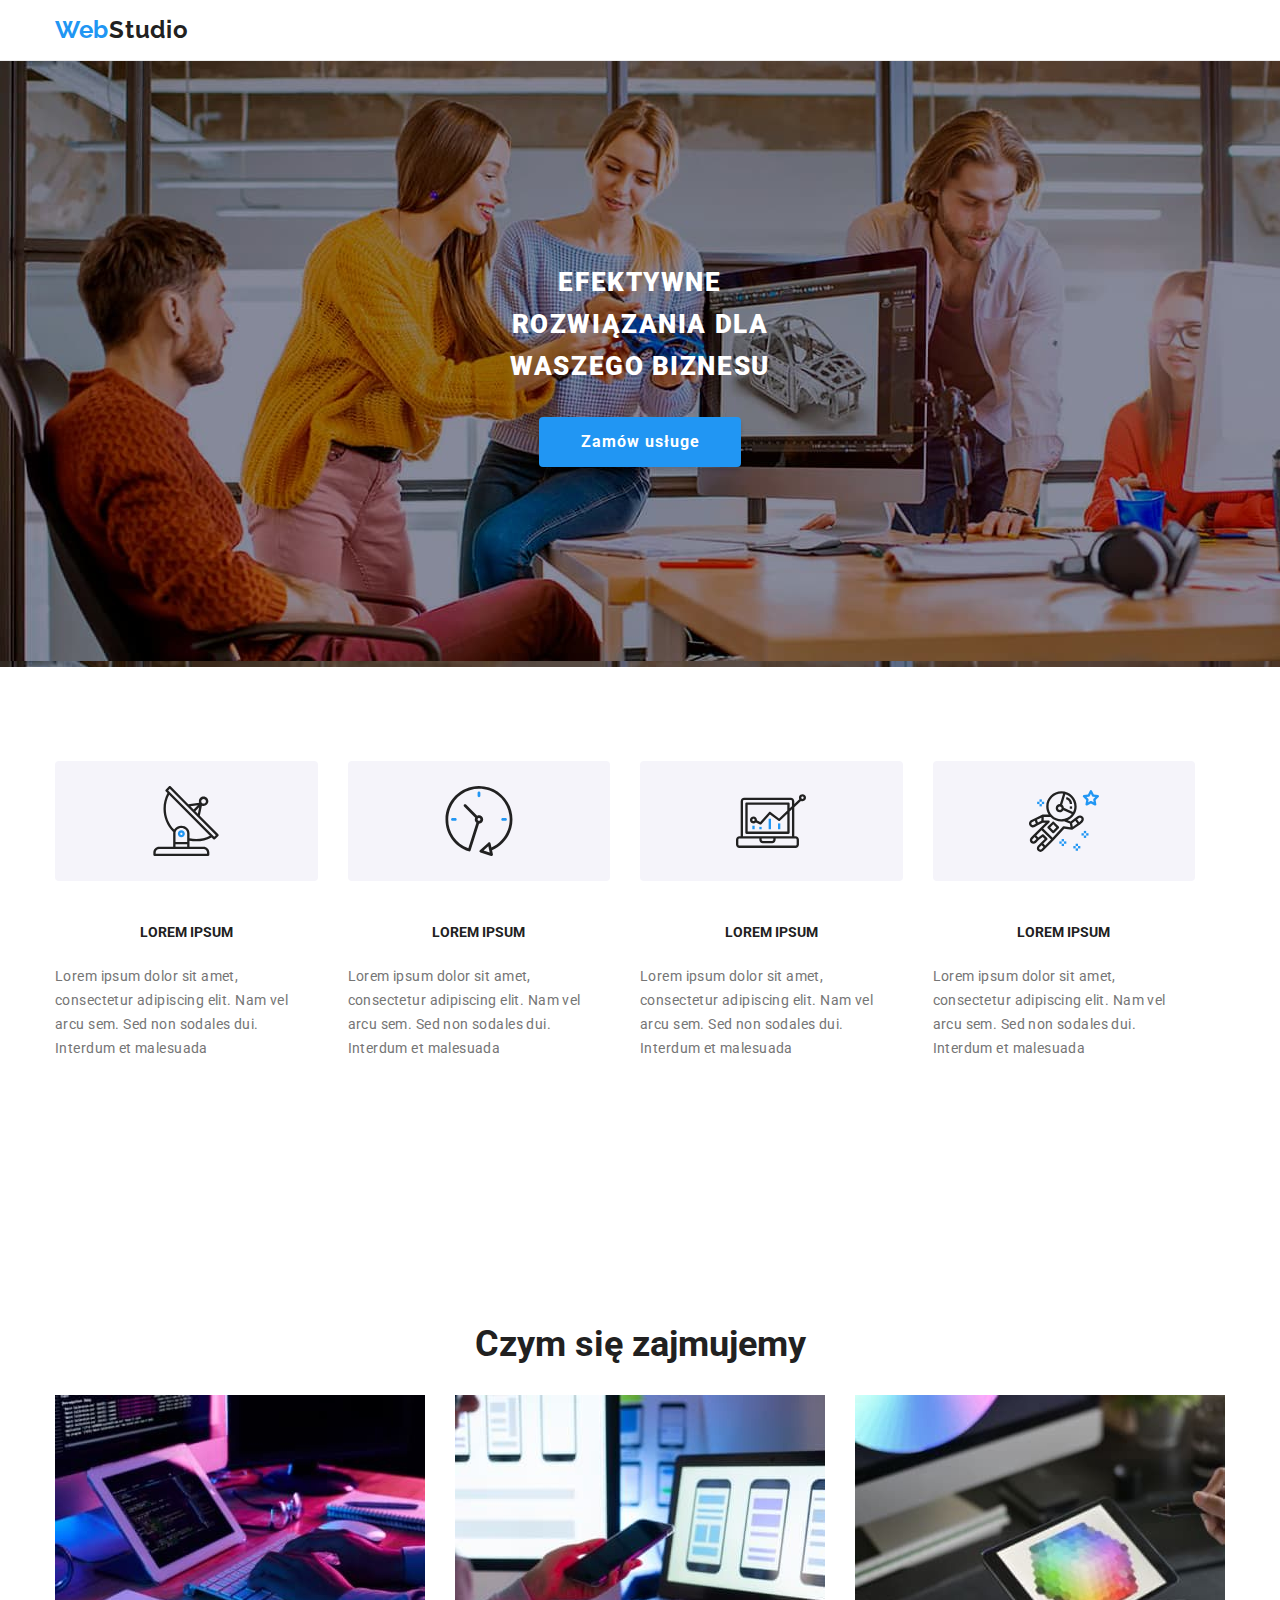
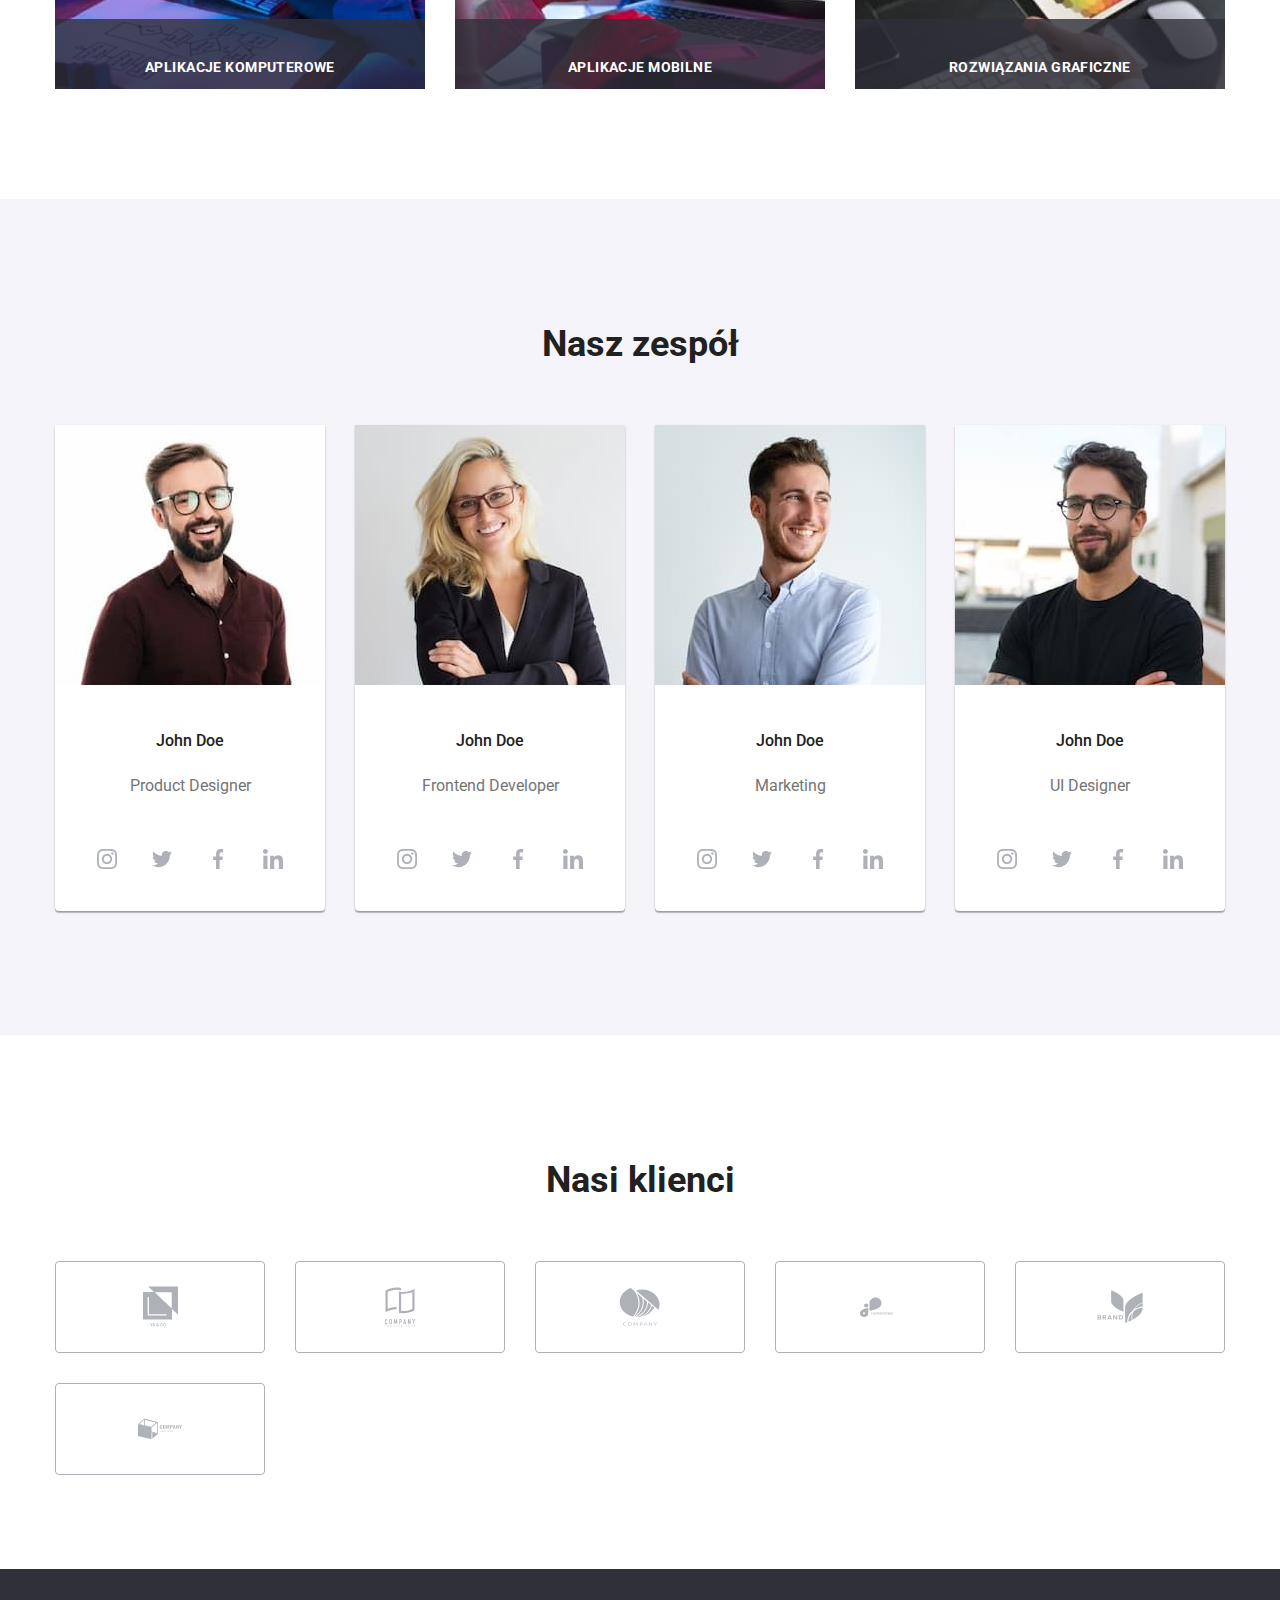
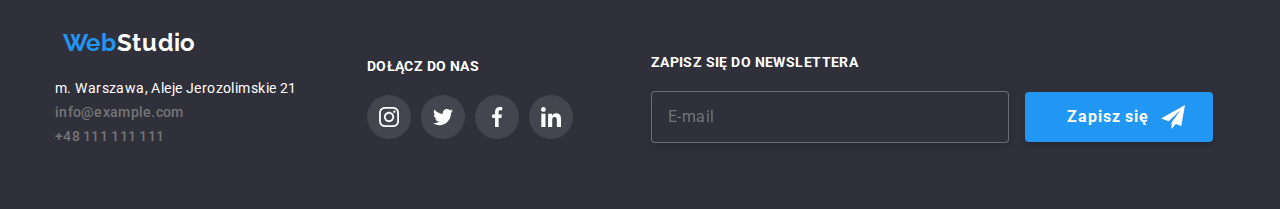
<file: index.html>
<!DOCTYPE html>
<html lang="pl">
  <head>
    <meta charset="UTF-8" />
    <meta http-equiv="X-UA-Compatible" content="IE=edge" />
    <meta name="viewport" content="width=device-width, initial-scale=1.0" />
    <title>Studio</title>
    <link rel="preconnect" href="https://fonts.googleapis.com" />
    <link rel="preconnect" href="https://fonts.gstatic.com" crossorigin />
    <link
      href="https://fonts.googleapis.com/css2?family=Raleway:wght@700&family=Roboto:wght@400;500;700;900&display=swap"
      rel="stylesheet"
    />
    <link
      rel="stylesheet"
      href="https://cdnjs.cloudflare.com/ajax/libs/modern-normalize/1.1.0/modern-normalize.min.css"
    />
    <link rel="stylesheet" href="./css/main.min.css" />
  </head>
  <body>
    <header class="header">
      <div class="container">
        <div class="menu-nav">
          <nav class="menu-nav__wrapper">
            <a href="./index.html" class="logo"
              >Web<span class="menu-nav__logo">Studio</span></a
            >
            <div>
              <ul class="menu-nav__links menu-nav__links--primary">
                <li>
                  <a
                    href="./index.html"
                    class="link menu-nav__link menu-nav--underline"
                    >Agencja</a
                  >
                </li>
                <li>
                  <a href="./portfolio.html" class="link menu-nav__link"
                    >Portfolio</a
                  >
                </li>
                <li><a href="/" class="link menu-nav__link">Kontakt</a></li>
              </ul>
            </div>
          </nav>
          <ul class="menu-nav__links menu-nav__links--secondary">
            <li>
              <a href="info@example.com" class="link menu-nav__link--envelope"
                ><svg class="menu-nav__icon" width="16px" height="12px">
                  <use xlink:href="./images/icons.svg#icon-envelope"></use></svg
                >info@example.com</a
              >
            </li>
            <li>
              <a href="tel:+48111111111" class="link menu-nav__link--smartphone"
                ><svg class="menu-nav__icon" width="10px" height="16px">
                  <use
                    xlink:href="./images/icons.svg#icon-smartphone"
                  ></use></svg
                >+48 111 111 111</a
              >
            </li>
          </ul>
        </div>
      </div>
    </header>
    <section class="order section">
      <div class="container">
        <div class="order__wrapper">
          <h1 class="order__text">EFEKTYWNE ROZWIĄZANIA DLA WASZEGO BIZNESU</h1>
          <button class="order__button" data-modal-open>Zamów usługe</button>
        </div>
      </div>
    </section>
    <main>
      <h2 class="hide">Przyjemnego dnia życzę</h2>
      <section class="features section">
        <div class="container">
          <ul class="features__wrapper">
            <li class="features__display">
              <div class="features__icon">
                <svg width="70px" height="70px">
                  <use xlink:href="./images/icons.svg#icon-antenna-1"></use>
                </svg>
              </div>
              <h3 class="features__title">LOREM IPSUM</h3>
              <p class="features__text">
                Lorem ipsum dolor sit amet, consectetur adipiscing elit. Nam vel
                arcu sem. Sed non sodales dui. Interdum et malesuada
              </p>
            </li>
            <li class="features__display">
              <div class="features__icon">
                <svg width="70px" height="70px">
                  <use xlink:href="./images/icons.svg#icon-clock-1"></use>
                </svg>
              </div>
              <h3 class="features__title">LOREM IPSUM</h3>
              <p class="features__text">
                Lorem ipsum dolor sit amet, consectetur adipiscing elit. Nam vel
                arcu sem. Sed non sodales dui. Interdum et malesuada
              </p>
            </li>
            <li class="features__display">
              <div class="features__icon">
                <svg width="70px" height="70px">
                  <use xlink:href="./images/icons.svg#icon-diagram-1"></use>
                </svg>
              </div>
              <h3 class="features__title">LOREM IPSUM</h3>
              <p class="features__text">
                Lorem ipsum dolor sit amet, consectetur adipiscing elit. Nam vel
                arcu sem. Sed non sodales dui. Interdum et malesuada
              </p>
            </li>
            <li class="features__display">
              <div class="features__icon">
                <svg width="70px" height="70px">
                  <use xlink:href="./images/icons.svg#icon-astronaut-1"></use>
                </svg>
              </div>
              <h3 class="features__title">LOREM IPSUM</h3>
              <p class="features__text">
                Lorem ipsum dolor sit amet, consectetur adipiscing elit. Nam vel
                arcu sem. Sed non sodales dui. Interdum et malesuada
              </p>
            </li>
          </ul>
        </div>
      </section>
      <section class="section">
        <div class="container">
          <div class="hide-mobile">
            <h2 class="h2-heading offer__heading">Czym się zajmujemy</h2>
            <ul class="offer">
              <li class="offer__wrapper">
                <img
                  class="foto"
                  src="./images/box1.jpg"
                  alt="Tworzenie strony internetowej"
                  width="370"
                  height="294"
                />
                <div class="offer__background">
                  <h3 class="h3-title offer__title">Aplikacje komputerowe</h3>
                </div>
              </li>
              <li class="offer__wrapper">
                <img
                  class="foto"
                  src="./images/box2.jpg"
                  alt="Dostosowywanie strony dla użytkowników mobilnych"
                  width="370"
                  height="294"
                />
                <div class="offer__background">
                  <h3 class="h3-title offer__title">Aplikacje mobilne</h3>
                </div>
              </li>
              <li class="offer__wrapper">
                <img
                  class="foto"
                  src="./images/box3.jpg"
                  alt="Tabela kodów kolorów html"
                  width="370"
                  height="294"
                />
                <div class="offer__background">
                  <h3 class="h3-title offer__title">Rozwiązania graficzne</h3>
                </div>
              </li>
            </ul>
          </div>
        </div>
      </section>
      <section class="our-team section">
        <div class="container">
          <div>
            <h2 class="h2-heading our-team__heading">Nasz zespół</h2>
            <div class="our-team__container">
              <ul class="our-team__wrapper">
                <li class="our-team__card">
                  <img
                    class="foto"
                    src="./images/teamcard1.jpg"
                    alt="John Doe Product Designer"
                    width="270"
                    height="260"
                  />
                  <h3 class="our-team__name">John Doe</h3>
                  <p class="our-team__position">Product Designer</p>
                  <div class="our-team__icons-wrapper">
                    <div class="socials-icon our-team__socials-icon">
                      <svg width="20px" height="20px">
                        <use
                          xlink:href="./images/icons.svg#icon-instagram-2"
                        ></use>
                      </svg>
                    </div>
                    <div class="socials-icon our-team__socials-icon">
                      <svg width="20px" height="20px">
                        <use
                          xlink:href="./images/icons.svg#icon-twitter-1"
                        ></use>
                      </svg>
                    </div>
                    <div class="socials-icon our-team__socials-icon">
                      <svg width="20px" height="20px">
                        <use
                          xlink:href="./images/icons.svg#icon-facebook-1"
                        ></use>
                      </svg>
                    </div>
                    <div class="socials-icon our-team__socials-icon">
                      <svg width="20px" height="20px">
                        <use
                          xlink:href="./images/icons.svg#icon-linkedin-1"
                        ></use>
                      </svg>
                    </div>
                  </div>
                </li>
                <li class="our-team__card">
                  <img
                    class="foto"
                    src="./images/teamcard2.jpg"
                    alt="John Doe Frontend Developer"
                    width="270"
                    height="260"
                  />
                  <h3 class="our-team__name">John Doe</h3>
                  <p class="our-team__position">Frontend Developer</p>
                  <div class="our-team__icons-wrapper">
                    <div class="socials-icon our-team__socials-icon">
                      <svg width="20px" height="20px">
                        <use
                          xlink:href="./images/icons.svg#icon-instagram-2"
                        ></use>
                      </svg>
                    </div>
                    <div class="socials-icon our-team__socials-icon">
                      <svg width="20px" height="20px">
                        <use
                          xlink:href="./images/icons.svg#icon-twitter-1"
                        ></use>
                      </svg>
                    </div>
                    <div class="socials-icon our-team__socials-icon">
                      <svg width="20px" height="20px">
                        <use
                          xlink:href="./images/icons.svg#icon-facebook-1"
                        ></use>
                      </svg>
                    </div>
                    <div class="socials-icon our-team__socials-icon">
                      <svg width="20px" height="20px">
                        <use
                          xlink:href="./images/icons.svg#icon-linkedin-1"
                        ></use>
                      </svg>
                    </div>
                  </div>
                </li>
                <li class="our-team__card">
                  <img
                    class="foto"
                    src="./images/teamcard3.jpg"
                    alt="John Doe Marketing"
                    width="270"
                    height="260"
                  />
                  <h3 class="our-team__name">John Doe</h3>
                  <p class="our-team__position">Marketing</p>
                  <div class="our-team__icons-wrapper">
                    <div class="socials-icon our-team__socials-icon">
                      <svg width="20px" height="20px">
                        <use
                          xlink:href="./images/icons.svg#icon-instagram-2"
                        ></use>
                      </svg>
                    </div>
                    <div class="socials-icon our-team__socials-icon">
                      <svg width="20px" height="20px">
                        <use
                          xlink:href="./images/icons.svg#icon-twitter-1"
                        ></use>
                      </svg>
                    </div>
                    <div class="socials-icon our-team__socials-icon">
                      <svg width="20px" height="20px">
                        <use
                          xlink:href="./images/icons.svg#icon-facebook-1"
                        ></use>
                      </svg>
                    </div>
                    <div class="socials-icon our-team__socials-icon">
                      <svg width="20px" height="20px">
                        <use
                          xlink:href="./images/icons.svg#icon-linkedin-1"
                        ></use>
                      </svg>
                    </div>
                  </div>
                </li>
                <li class="our-team__card">
                  <img
                    class="foto"
                    src="./images/teamcard4.jpg"
                    alt="John Doe UI Designer"
                    width="270"
                    height="260"
                  />
                  <h3 class="our-team__name">John Doe</h3>
                  <p class="our-team__position">UI Designer</p>
                  <div class="our-team__icons-wrapper">
                    <div class="socials-icon our-team__socials-icon">
                      <svg width="20px" height="20px">
                        <use
                          xlink:href="./images/icons.svg#icon-instagram-2"
                        ></use>
                      </svg>
                    </div>
                    <div class="socials-icon our-team__socials-icon">
                      <svg width="20px" height="20px">
                        <use
                          xlink:href="./images/icons.svg#icon-twitter-1"
                        ></use>
                      </svg>
                    </div>
                    <div class="socials-icon our-team__socials-icon">
                      <svg width="20px" height="20px">
                        <use
                          xlink:href="./images/icons.svg#icon-facebook-1"
                        ></use>
                      </svg>
                    </div>
                    <div class="socials-icon our-team__socials-icon">
                      <svg width="20px" height="20px">
                        <use
                          xlink:href="./images/icons.svg#icon-linkedin-1"
                        ></use>
                      </svg>
                    </div>
                  </div>
                </li>
              </ul>
            </div>
          </div>
        </div>
      </section>
      <section class="section">
        <div class="container">
          <div class="our-clients">
            <h2 class="h2-heading our-clients__heading">Nasi klienci</h2>
            <div>
              <ul class="our-clients__wrapper">
                <li>
                  <div class="our-clients__icon">
                    <svg width="41px" height="46.7px">
                      <use xlink:href="./images/icons.svg#icon-group-5"></use>
                    </svg>
                  </div>
                </li>
                <li>
                  <div class="our-clients__icon">
                    <svg width="40px" height="52px">
                      <use xlink:href="./images/icons.svg#icon-group-4"></use>
                    </svg>
                  </div>
                </li>
                <li>
                  <div class="our-clients__icon">
                    <svg width="43.46px" height="41.18px">
                      <use xlink:href="./images/icons.svg#icon-group-3"></use>
                    </svg>
                  </div>
                </li>
                <li>
                  <div class="our-clients__icon">
                    <svg width="84.44px" height="40.62px">
                      <use xlink:href="./images/icons.svg#icon-group-2"></use>
                    </svg>
                  </div>
                </li>
                <li>
                  <div class="our-clients__icon">
                    <svg width="62.54px" height="45.43px">
                      <use xlink:href="./images/icons.svg#icon-group-1"></use>
                    </svg>
                  </div>
                </li>
                <li>
                  <div class="our-clients__icon">
                    <svg width="93.79px" height="43.93px">
                      <use xlink:href="./images/icons.svg#icon-group"></use>
                    </svg>
                  </div>
                </li>
              </ul>
            </div>
          </div>
        </div>
      </section>
    </main>
    <footer>
      <div class="footer">
        <div class="container">
          <div class="footer__wrapper">
            <div>
              <div class="footer__logo">
                <a href="./index.html" class="logo footer__logo--margin"
                  >Web<span class="footer__logo">Studio</span></a
                >
              </div>
              <div>
                <address class="footer__address">
                  m. Warszawa, Aleje Jerozolimskie 21<br />
                  <ul>
                    <li>
                      <a href="info@example.com" class="link footer__link"
                        >info@example.com</a
                      >
                    </li>
                    <li>
                      <a href="tel:+48111111111" class="link footer__link"
                        >+48 111 111 111</a
                      >
                    </li>
                  </ul>
                </address>
              </div>
            </div>
            <div class="footer__socials">
              <h3 class="h3-title footer__title">Dołącz do nas</h3>
              <div class="footer__socials--wrapper">
                <div class="socials-icon footer__socials-icon">
                  <svg width="20px" height="20px">
                    <use xlink:href="./images/icons.svg#icon-instagram-2"></use>
                  </svg>
                </div>
                <div class="socials-icon footer__socials-icon">
                  <svg width="20px" height="20px">
                    <use xlink:href="./images/icons.svg#icon-twitter-1"></use>
                  </svg>
                </div>
                <div class="socials-icon footer__socials-icon">
                  <svg width="20px" height="20px">
                    <use xlink:href="./images/icons.svg#icon-facebook-1"></use>
                  </svg>
                </div>
                <div class="socials-icon footer__socials-icon">
                  <svg width="20px" height="20px">
                    <use xlink:href="./images/icons.svg#icon-linkedin-1"></use>
                  </svg>
                </div>
              </div>
            </div>
            <div>
              <div class="newsletter">
                <div>
                  <h3 class="h3-title newsletter__title">
                    Zapisz się do newslettera
                  </h3>
                  <form name="signup_form" autocomplete="on" novalidate>
                    <input
                      class="newsletter__input"
                      type="email"
                      name="email"
                      id="user_email"
                      placeholder="E-mail"
                    />
                    <button class="newsletter__button" type="submit">
                      Zapisz się<svg
                        class="newsletter__icon"
                        width="24px"
                        height="24px"
                      >
                        <use xlink:href="./images/icons.svg#icon-send"></use>
                      </svg>
                    </button>
                  </form>
                </div>
              </div>
            </div>
          </div>
        </div>
      </div>
    </footer>
    <div class="backdrop is-hidden" data-modal>
      <div class="modal">
        <button class="modal__button" data-modal-close>
          <svg width="11px" height="11px">
            <use xlink:href="./images/icons.svg#icon-Vector"></use>
          </svg>
        </button>
        <div class="modal__wrapper">
          <div>
            <p class="modal__heading">Zostaw swoje dane w formularzu poniżej</p>
            <form name="signup_form" autocomplete="on" novalidate>
              <label class="modal__label">
                <span class="modal__title">Imie</span>
                <svg class="modal__icon" width="18px" height="18px">
                  <use
                    xlink:href="./images/icons.svg#icon-person-black-18dp-1"
                  ></use>
                </svg>
                <input class="modal__input" type="text" name="name" />
              </label>
              <label class="modal__label">
                <span class="modal__title">Telefon</span>
                <svg class="modal__icon" width="18px" height="18px">
                  <use
                    xlink:href="./images/icons.svg#icon-phone-black-18dp-1"
                  ></use>
                </svg>
                <input class="modal__input" type="tel" name="phone" />
              </label>
              <label class="modal__label">
                <span class="modal__title">Email</span>
                <input class="modal__input" type="email" name="email" />
                <svg class="modal__icon" width="18px" height="18px">
                  <use
                    xlink:href="./images/icons.svg#icon-email-black-18dp-1"
                  ></use>
                </svg>
              </label>
              <label class="modal__label modal__label--textarea">
                <span class="modal__title modal__span">Komentarz</span>
                <textarea
                  class="modal__textarea"
                  name="feedback"
                  placeholder="Wprowadź tekst"
                ></textarea>
              </label>
              <div class="policy">
                <label class="policy__label">
                  <input
                    class="policy__window"
                    type="checkbox"
                    name="policy-checkbox"
                  />
                  <span>
                    <svg class="policy__icon" width="16px" height="15px">
                      <use xlink:href="./images/icons.svg#icon-checkbox"></use>
                    </svg>
                  </span>
                </label>
                <p class="policy__text">
                  Oświadczam iż akceptuję&nbsp;<a href="/">Regulamin</a
                  >&nbsp;i&nbsp;<a href="/">Politykę Prywatności</a>.
                </p>
              </div>
              <button class="modal__button-send" type="submit">Wyślij</button>
            </form>
          </div>
        </div>
      </div>
    </div>
    <script src="./js/modal.js"></script>
    <script src="./js/mobile-menu.js"></script>
  </body>
</html>
</file>
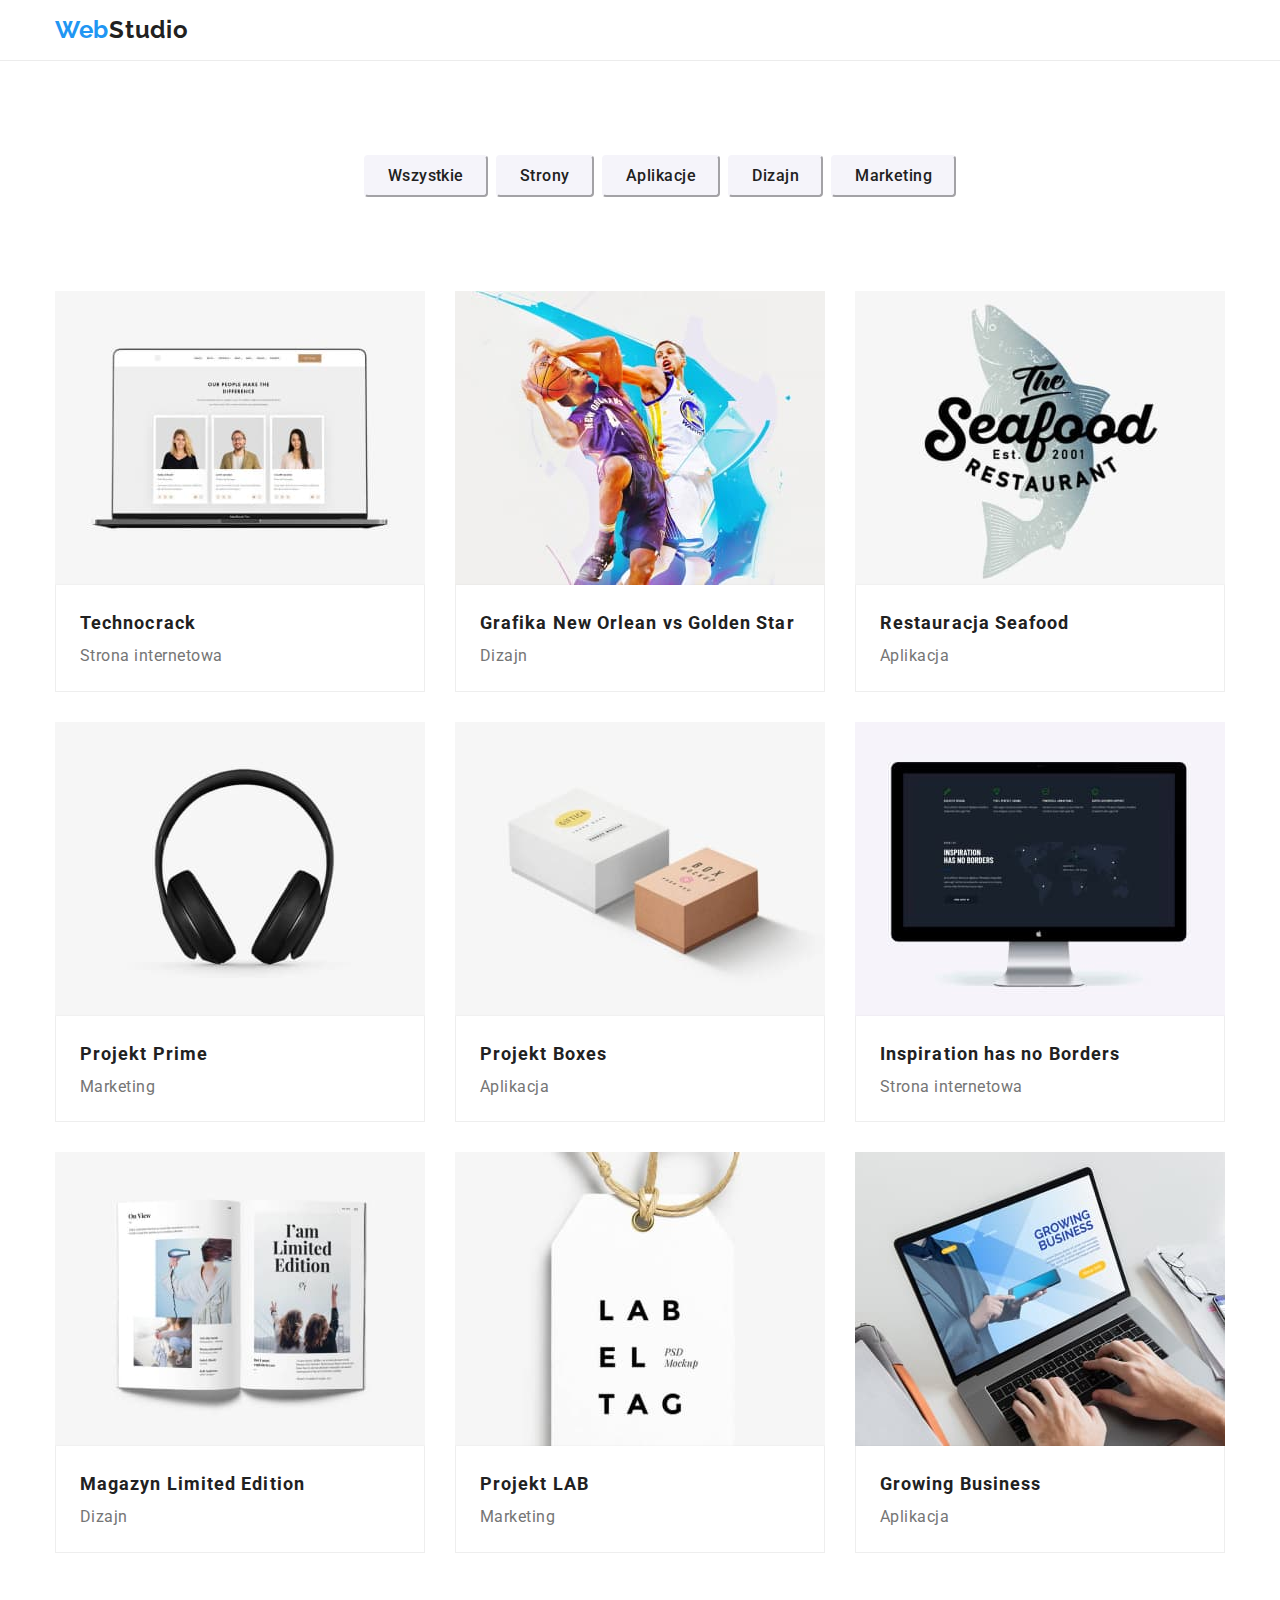
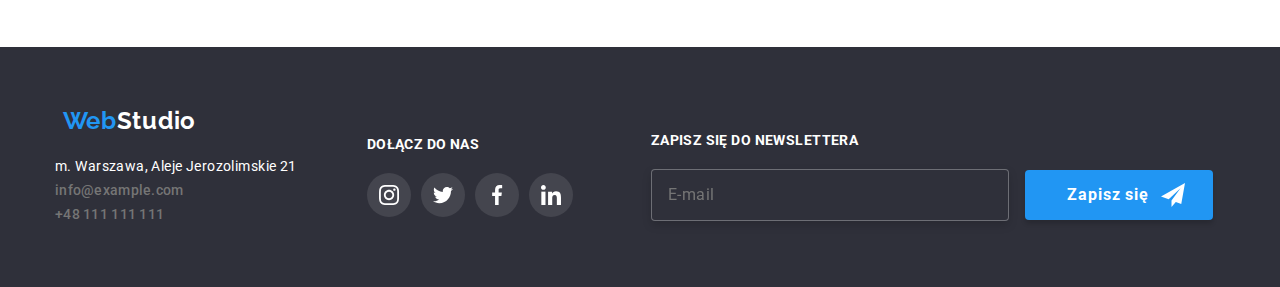
<file: portfolio.html>
<!DOCTYPE html>
<html lang="pl">
  <head>
    <meta charset="UTF-8" />
    <meta http-equiv="X-UA-Compatible" content="IE=edge" />
    <meta name="viewport" content="width=device-width, initial-scale=1.0" />
    <title>Portfolio</title>
    <link rel="preconnect" href="https://fonts.googleapis.com" />
    <link rel="preconnect" href="https://fonts.gstatic.com" crossorigin />
    <link
      href="https://fonts.googleapis.com/css2?family=Raleway:wght@700&family=Roboto:wght@400;500;700;900&display=swap"
      rel="stylesheet"
    />
    <link
      rel="stylesheet"
      href="https://cdnjs.cloudflare.com/ajax/libs/modern-normalize/1.1.0/modern-normalize.min.css"
    />
    <link rel="stylesheet" href="./css/main.min.css" />
  </head>
  <body>
    <header class="header">
      <div class="container">
        <div class="menu-nav">
          <nav class="menu-nav__wrapper">
            <a href="./index.html" class="logo"
              >Web<span class="menu-nav__logo">Studio</span></a
            >
            <div>
              <ul class="menu-nav__links menu-nav__links--primary">
                <li>
                  <a href="./index.html" class="link menu-nav__link">Agencja</a>
                </li>
                <li>
                  <a
                    href="./portfolio.html"
                    class="link menu-nav__link menu-nav--underline"
                    >Portfolio</a
                  >
                </li>
                <li><a href="/" class="link menu-nav__link">Kontakt</a></li>
              </ul>
            </div>
          </nav>
          <ul class="menu-nav__links menu-nav__links--secondary">
            <li>
              <a href="info@example.com" class="link menu-nav__link--envelope"
                ><svg class="menu-nav__icon" width="16px" height="12px">
                  <use xlink:href="./images/icons.svg#icon-envelope"></use></svg
                >info@example.com</a
              >
            </li>
            <li>
              <a href="tel:+48111111111" class="link menu-nav__link--smartphone"
                ><svg class="menu-nav__icon" width="10px" height="16px">
                  <use
                    xlink:href="./images/icons.svg#icon-smartphone"
                  ></use></svg
                >+48 111 111 111</a
              >
            </li>
          </ul>
        </div>
      </div>
    </header>
    <div class="container">
      <ul class="filters">
        <li>
          <button class="filters__button">Wszystkie</button>
        </li>
        <li>
          <button class="filters__button">Strony</button>
        </li>
        <li>
          <button class="filters__button">Aplikacje</button>
        </li>
        <li>
          <button class="filters__button">Dizajn</button>
        </li>
        <li>
          <button class="filters__button">Marketing</button>
        </li>
      </ul>
    </div>
    <section class="section">
      <div class="container">
        <ul class="projects">
          <li class="projects__container">
            <div class="projects__wrapper">
              <img
                class="projects__img"
                src="./images/Technocrack.jpg"
                alt="Strona internetowa Technocrack"
                width="370"
                height="294"
              />
              <div class="projects__overlay">
                <p class="projects__text">
                  Technocrack jest popularną platformą wykorzystywaną do
                  rozpowszechniania koronawirusa. Firmy wykorzystują tę
                  platformę do celów szpiegowskich i ataków na niezabezpieczone
                  serwery konkurencji
                </p>
              </div>
            </div>
            <div class="projects__border">
              <h3 class="projects__title">Technocrack</h3>
              <p class="projects__description">Strona internetowa</p>
            </div>
          </li>
          <li class="projects__container">
            <div class="projects__wrapper">
              <img
                class="projects__img"
                src="./images/GrafikaNewOrleavsGoldenStar.jpg"
                alt="Grafika zespołów New Orlean vs Golden Star"
                width="370"
                height="294"
              />
              <div class="projects__overlay">
                <p class="projects__text">
                  Technocrack jest popularną platformą wykorzystywaną do
                  rozpowszechniania koronawirusa. Firmy wykorzystują tę
                  platformę do celów szpiegowskich i ataków na niezabezpieczone
                  serwery konkurencji
                </p>
              </div>
            </div>
            <div class="projects__border">
              <h3 class="projects__title">Grafika New Orlean vs Golden Star</h3>
              <p class="projects__description">Dizajn</p>
            </div>
          </li>
          <li class="projects__container">
            <div class="projects__wrapper">
              <img
                class="projects__img"
                src="./images/RestauracjaSeafood.jpg"
                alt="Aplikacja Restauracji Seafood"
                width="370"
                height="294"
              />
              <div class="projects__overlay">
                <p class="projects__text">
                  Technocrack jest popularną platformą wykorzystywaną do
                  rozpowszechniania koronawirusa. Firmy wykorzystują tę
                  platformę do celów szpiegowskich i ataków na niezabezpieczone
                  serwery konkurencji
                </p>
              </div>
            </div>
            <div class="projects__border">
              <h3 class="projects__title">Restauracja Seafood</h3>
              <p class="projects__description">Aplikacja</p>
            </div>
          </li>
          <li class="projects__container">
            <div class="projects__wrapper">
              <img
                class="projects__img"
                src="./images/ProjektPrime.jpg"
                alt="Słuchawki nauszne"
                width="370"
                height="294"
              />
              <div class="projects__overlay">
                <p class="projects__text">
                  Technocrack jest popularną platformą wykorzystywaną do
                  rozpowszechniania koronawirusa. Firmy wykorzystują tę
                  platformę do celów szpiegowskich i ataków na niezabezpieczone
                  serwery konkurencji
                </p>
              </div>
            </div>
            <div class="projects__border">
              <h3 class="projects__title">Projekt Prime</h3>
              <p class="projects__description">Marketing</p>
            </div>
          </li>
          <li class="projects__container">
            <div class="projects__wrapper">
              <img
                class="projects__img"
                src="./images/ProjektBoxes.jpg"
                alt="Dwa kartoniki"
                width="370"
                height="294"
              />
              <div class="projects__overlay">
                <p class="projects__text">
                  Technocrack jest popularną platformą wykorzystywaną do
                  rozpowszechniania koronawirusa. Firmy wykorzystują tę
                  platformę do celów szpiegowskich i ataków na niezabezpieczone
                  serwery konkurencji
                </p>
              </div>
            </div>
            <div class="projects__border">
              <h3 class="projects__title">Projekt Boxes</h3>
              <p class="projects__description">Aplikacja</p>
            </div>
          </li>
          <li class="projects__container">
            <div class="projects__wrapper">
              <img
                class="projects__img"
                src="./images/InspirationhasnoBorders.jpg"
                alt="Strona internetowa Inspiration has no Borders"
                width="370"
                height="294"
              />
              <div class="projects__overlay">
                <p class="projects__text">
                  Technocrack jest popularną platformą wykorzystywaną do
                  rozpowszechniania koronawirusa. Firmy wykorzystują tę
                  platformę do celów szpiegowskich i ataków na niezabezpieczone
                  serwery konkurencji
                </p>
              </div>
            </div>
            <div class="projects__border">
              <h3 class="projects__title">Inspiration has no Borders</h3>
              <p class="projects__description">Strona internetowa</p>
            </div>
          </li>
          <li class="projects__container">
            <div class="projects__wrapper">
              <img
                class="projects__img"
                src="./images/MagazynLimitedEdition.jpg"
                alt="Wnetrze Magazynu Limited Edition"
                width="370"
                height="294"
              />
              <div class="projects__overlay">
                <p class="projects__text">
                  Technocrack jest popularną platformą wykorzystywaną do
                  rozpowszechniania koronawirusa. Firmy wykorzystują tę
                  platformę do celów szpiegowskich i ataków na niezabezpieczone
                  serwery konkurencji
                </p>
              </div>
            </div>
            <div class="projects__border">
              <h3 class="projects__title">Magazyn Limited Edition</h3>
              <p class="projects__description">Dizajn</p>
            </div>
          </li>
          <li class="projects__container">
            <div class="projects__wrapper">
              <img
                class="projects__img"
                src="./images/ProjektLAB.jpg"
                alt="Zawieszka LABEL TAG"
                width="370"
                height="294"
              />
              <div class="projects__overlay">
                <p class="projects__text">
                  Technocrack jest popularną platformą wykorzystywaną do
                  rozpowszechniania koronawirusa. Firmy wykorzystują tę
                  platformę do celów szpiegowskich i ataków na niezabezpieczone
                  serwery konkurencji
                </p>
              </div>
            </div>
            <div class="projects__border">
              <h3 class="projects__title">Projekt LAB</h3>
              <p class="projects__description">Marketing</p>
            </div>
          </li>
          <li class="projects__container">
            <div class="projects__wrapper">
              <img
                class="projects__img"
                src="./images/GrowingBusiness.jpg"
                alt="Aplikacja Growing Business"
                width="370"
                height="294"
              />
              <div class="projects__overlay">
                <p class="projects__text">
                  Technocrack jest popularną platformą wykorzystywaną do
                  rozpowszechniania koronawirusa. Firmy wykorzystują tę
                  platformę do celów szpiegowskich i ataków na niezabezpieczone
                  serwery konkurencji
                </p>
              </div>
            </div>
            <div class="projects__border">
              <h3 class="projects__title">Growing Business</h3>
              <p class="projects__description">Aplikacja</p>
            </div>
          </li>
        </ul>
      </div>
    </section>
    <footer>
      <div class="footer">
        <div class="container">
          <div class="footer__wrapper">
            <div>
              <div class="footer__logo">
                <a href="./index.html" class="logo footer__logo--margin"
                  >Web<span class="footer__logo">Studio</span></a
                >
              </div>
              <div>
                <address class="footer__address">
                  m. Warszawa, Aleje Jerozolimskie 21<br />
                  <ul>
                    <li>
                      <a href="info@example.com" class="link footer__link"
                        >info@example.com</a
                      >
                    </li>
                    <li>
                      <a href="tel:+48111111111" class="link footer__link"
                        >+48 111 111 111</a
                      >
                    </li>
                  </ul>
                </address>
              </div>
            </div>
            <div class="footer__socials">
              <h3 class="h3-title footer__title">Dołącz do nas</h3>
              <div class="footer__socials--wrapper">
                <div class="socials-icon footer__socials-icon">
                  <svg width="20px" height="20px">
                    <use xlink:href="./images/icons.svg#icon-instagram-2"></use>
                  </svg>
                </div>
                <div class="socials-icon footer__socials-icon">
                  <svg width="20px" height="20px">
                    <use xlink:href="./images/icons.svg#icon-twitter-1"></use>
                  </svg>
                </div>
                <div class="socials-icon footer__socials-icon">
                  <svg width="20px" height="20px">
                    <use xlink:href="./images/icons.svg#icon-facebook-1"></use>
                  </svg>
                </div>
                <div class="socials-icon footer__socials-icon">
                  <svg width="20px" height="20px">
                    <use xlink:href="./images/icons.svg#icon-linkedin-1"></use>
                  </svg>
                </div>
              </div>
            </div>
            <div>
              <div class="newsletter">
                <div>
                  <h3 class="h3-title newsletter__title">
                    Zapisz się do newslettera
                  </h3>
                  <form name="signup_form" autocomplete="on" novalidate>
                    <input
                      class="newsletter__input"
                      type="email"
                      name="email"
                      id="user_email"
                      placeholder="E-mail"
                    />
                    <button class="newsletter__button" type="submit">
                      Zapisz się<svg
                        class="newsletter__icon"
                        width="24px"
                        height="24px"
                      >
                        <use xlink:href="./images/icons.svg#icon-send"></use>
                      </svg>
                    </button>
                  </form>
                </div>
              </div>
            </div>
          </div>
        </div>
      </div>
    </footer>
    <script src="./js/modal.js"></script>
  </body>
</html>
</file>
<file: css/main.min.css>
body{font-family:"Roboto",sans-serif;color:#212121;background:#fff}.link{text-decoration:none;font-size:14px;line-height:1.17;font-weight:500;letter-spacing:.02em;-webkit-transition-duration:250ms;transition-duration:250ms;-webkit-transition-timing-function:cubic-bezier(0.4, 0, 0.2, 1);transition-timing-function:cubic-bezier(0.4, 0, 0.2, 1)}.link:visited{color:#757575}.link:hover,.link:focus{color:#2196f3}.is-hidden{-webkit-transform:translateY(-100%);transform:translateY(-100%);opacity:0;visibility:hidden;pointer-events:none}.section{padding-top:60px;padding-bottom:60px}@media screen and (min-width: 768px){.section{padding-top:94px;padding-bottom:94px}}ul{list-style-type:none}.hide{display:none}@media screen and (min-width: 320px)and (max-width: 767px){.hide-mobile{display:none}}.foto{display:block}.container{max-width:479px;width:100%;padding:0 15px;-webkit-box-sizing:border-box;box-sizing:border-box;margin:0 auto}@media screen and (min-width: 480px){.container{max-width:767px;display:-webkit-box;display:-ms-flexbox;display:flex}}@media screen and (min-width: 768px){.container{max-width:1200px}}.h3-title{font-style:normal;font-weight:700;font-size:14px;line-height:1.14;text-align:center;letter-spacing:.03em;text-transform:uppercase;color:#fff}.h2-heading{font-size:28px;line-height:1.18;font-weight:700;color:#212121;text-align:center}@media screen and (min-width: 768px){.h2-heading{font-size:36px;line-height:1.17}}.header{padding-top:16px;padding-bottom:16px;border-bottom:1px solid #ececec}@media screen and (min-width: 480){.header{padding-top:26px;padding-bottom:26px}}@media screen and (min-width: 768){.header{padding-top:24px;padding-bottom:25px}}.menu-nav{width:100%}.menu-nav .menu-nav__wrapper{display:-webkit-box;display:-ms-flexbox;display:flex;-webkit-box-align:center;-ms-flex-align:center;align-items:center}.menu-nav .menu-nav__icon{margin-right:10px}.menu-nav .menu-nav__logo{color:#212121}.menu-nav .menu-nav__links{display:none}.menu-nav .menu-nav__link{color:#212121}.menu-nav .menu-nav__link--envelope,.menu-nav .menu-nav__link--smartphone{fill:#757575;display:-webkit-inline-box;display:-ms-inline-flexbox;display:inline-flex;-webkit-box-pack:center;-ms-flex-pack:center;justify-content:center;-webkit-box-align:center;-ms-flex-align:center;align-items:center;color:#757575}.menu-nav .menu-nav__link--envelope::before,.menu-nav .menu-nav__link--smartphone::before{fill:#757575;content:""}.menu-nav .menu-nav__link--envelope:focus,.menu-nav .menu-nav__link--envelope:hover,.menu-nav .menu-nav__link--smartphone:focus,.menu-nav .menu-nav__link--smartphone:hover{stroke:#2196f3}.menu-nav .menu-nav--underline{position:relative}.menu-nav .menu-nav--underline::after{content:"";position:absolute;width:100%;height:4px;border-radius:2px;background-color:#2196f3;bottom:-28px;left:0}@media screen and (min-width: 480px){.menu-nav{max-width:767px;display:-webkit-box;display:-ms-flexbox;display:flex;-webkit-box-pack:justify;-ms-flex-pack:justify;justify-content:space-between;-webkit-box-align:center;-ms-flex-align:center;align-items:center}.menu-nav__logo{margin-right:93px}.menu-nav__links{display:-webkit-box;display:-ms-flexbox;display:flex;-webkit-box-align:center;-ms-flex-align:center;align-items:center;padding:0;-webkit-box-flex:0;-ms-flex-positive:0;flex-grow:0}.menu-nav__links--primary{gap:46px;-webkit-box-flex:3;-ms-flex-positive:3;flex-grow:3;-webkit-box-pack:start;-ms-flex-pack:start;justify-content:flex-start}.menu-nav__links--secondary{gap:50px;-webkit-box-flex:0;-ms-flex-positive:0;flex-grow:0;-webkit-box-pack:end;-ms-flex-pack:end;justify-content:flex-end}}@media screen and (min-width: 768px){.menu-nav{max-width:1200px}}.order{padding:118px 0;background-image:-webkit-gradient(linear, left top, left bottom, from(#ffffff), to(#afb1b8));background-image:linear-gradient(to bottom, #ffffff, #afb1b8);background-image:url(../images/ImgHeader.jpg);max-width:479px;margin:auto}.order .order__wrapper{width:100%;display:-webkit-box;display:-ms-flexbox;display:flex;-webkit-box-pack:center;-ms-flex-pack:center;justify-content:center;-webkit-box-align:center;-ms-flex-align:center;align-items:center;-webkit-box-orient:vertical;-webkit-box-direction:normal;-ms-flex-direction:column;flex-direction:column;text-align:center}.order .order__text{font-weight:900;font-size:26px;line-height:1.62;letter-spacing:.06em;font-family:inherit;text-transform:uppercase;color:#fff;margin:0;padding-bottom:30px;max-width:365px}.order .order__button{background:#2196f3;color:#fff;font-family:"Roboto",sans-serif;font-weight:700;font-size:16px;line-height:1.88;cursor:pointer;letter-spacing:.06em;border:0;padding:10px 41px 10px 42px;-webkit-transition-duration:250ms;transition-duration:250ms;-webkit-transition-timing-function:cubic-bezier(0.4, 0, 0.2, 1);transition-timing-function:cubic-bezier(0.4, 0, 0.2, 1);-webkit-box-shadow:0px 4px 4px rgba(0,0,0,.15);box-shadow:0px 4px 4px rgba(0,0,0,.15);border-radius:4px}.order .order__button:hover,.order .order__button:focus{color:#2196f3}@media screen and (min-width: 480px){.order{max-width:767px}}@media screen and (min-width: 768px){.order{max-width:1600px;padding:200px 0}.order__text{font-size:44px;line-height:1.36;max-width:696px}}.features{display:-webkit-box;display:-ms-flexbox;display:flex;-webkit-box-pack:space-evenly;-ms-flex-pack:space-evenly;justify-content:space-evenly}.features .features__icon{padding-top:25px;padding-bottom:25px;background-color:#f5f4fa;border-radius:4px;display:-webkit-box;display:-ms-flexbox;display:flex;-webkit-box-orient:horizontal;-webkit-box-direction:normal;-ms-flex-direction:row;flex-direction:row;-webkit-box-pack:center;-ms-flex-pack:center;justify-content:center}.features .features__title{font-weight:700;font-size:14px;line-height:1.14;text-transform:uppercase;color:#212121;padding-bottom:10px;padding-top:30px;text-align:center}.features .features__text{font-size:14px;line-height:1.71;color:#757575;letter-spacing:.03em;-ms-flex-wrap:wrap;flex-wrap:wrap;padding-bottom:30px}@media screen and (min-width: 480px){.features__display{-ms-flex-preferred-size:calc((100% - 30px)/2);flex-basis:calc((100% - 30px)/2);padding:0}.features__wrapper{display:-webkit-box;display:-ms-flexbox;display:flex;gap:30px;padding:0;margin:0;-ms-flex-wrap:wrap;flex-wrap:wrap}}@media screen and (min-width: 768px){.features__wrapper{display:-webkit-box;display:-ms-flexbox;display:flex;gap:30px;padding:0;margin:0;-ms-flex-wrap:no-wrap;flex-wrap:no-wrap}.features__display{-ms-flex-preferred-size:calc((100% - 120px)/4);flex-basis:calc((100% - 120px)/4);-webkit-box-orient:horizontal;-webkit-box-direction:normal;-ms-flex-direction:row;flex-direction:row}}@media screen and (min-width: 768px){.offer{display:-webkit-box;display:-ms-flexbox;display:flex;-webkit-box-align:start;-ms-flex-align:start;align-items:flex-start;-webkit-box-pack:justify;-ms-flex-pack:justify;justify-content:space-between;gap:30px;padding-left:0}.offer .offer__wrapper{position:relative}.offer .offer__background{background-color:rgba(47,48,58,.8);width:370px;height:70px;position:absolute;bottom:0;left:0;right:0}.offer .offer__title{padding-block:27px}.offer .offer__heading{padding-bottom:50px;display:-webkit-box;display:-ms-flexbox;display:flex;-webkit-box-pack:center;-ms-flex-pack:center;justify-content:center}}.our-team{background:#f5f4fa}.our-team .our-team__heading{padding-bottom:30px;display:-webkit-box;display:-ms-flexbox;display:flex;-webkit-box-pack:center;-ms-flex-pack:center;justify-content:center}.our-team .our-team__card{background:#fff;-webkit-box-shadow:0px 1px 3px rgba(0,0,0,.12),0px 1px 1px rgba(0,0,0,.14),0px 2px 1px rgba(0,0,0,.2);box-shadow:0px 1px 3px rgba(0,0,0,.12),0px 1px 1px rgba(0,0,0,.14),0px 2px 1px rgba(0,0,0,.2);border-radius:0px 0px 4px 4px;position:relative;margin-bottom:30px}.our-team .our-team__name{font-weight:500;font-size:16px;line-height:1.19;color:#212121;display:-webkit-box;display:-ms-flexbox;display:flex;-webkit-box-pack:center;-ms-flex-pack:center;justify-content:center;padding-top:30px}.our-team .our-team__position{font-size:16px;line-height:1.19;color:#757575;display:-webkit-box;display:-ms-flexbox;display:flex;-webkit-box-pack:center;-ms-flex-pack:center;justify-content:center;padding-top:10px;padding-bottom:10px}.our-team .our-team__icons-wrapper{display:-webkit-box;display:-ms-flexbox;display:flex;-webkit-box-orient:horizontal;-webkit-box-direction:normal;-ms-flex-direction:row;flex-direction:row;-webkit-box-pack:justify;-ms-flex-pack:justify;justify-content:space-between;padding:16px 30px 30px 30px}.our-team .our-team__socials-icon{display:-webkit-box;display:-ms-flexbox;display:flex;-webkit-box-pack:center;-ms-flex-pack:center;justify-content:center;-webkit-box-align:center;-ms-flex-align:center;align-items:center}@media screen and (min-width: 480px){.our-team__wrapper{display:-webkit-box;display:-ms-flexbox;display:flex;gap:30px;padding:0;margin:0;-ms-flex-wrap:wrap;flex-wrap:wrap}}@media screen and (min-width: 768px){.our-team__heading{padding-bottom:50px}.our-team__container{display:-webkit-box;display:-ms-flexbox;display:flex;-webkit-box-pack:justify;-ms-flex-pack:justify;justify-content:space-between;-webkit-box-align:center;-ms-flex-align:center;align-items:center}.our-team__wrapper{display:-webkit-box;display:-ms-flexbox;display:flex;-webkit-box-align:start;-ms-flex-align:start;align-items:flex-start;-webkit-box-pack:justify;-ms-flex-pack:justify;justify-content:space-between;gap:30px;padding-left:0}}.socials-icon{border-radius:50%;width:44px;height:44px;background-color:#fff;fill:#afb1b8;-webkit-transition-duration:250ms;transition-duration:250ms;-webkit-transition-timing-function:cubic-bezier(0.4, 0, 0.2, 1);transition-timing-function:cubic-bezier(0.4, 0, 0.2, 1)}.socials-icon:focus,.socials-icon:hover{fill:#fff;background-color:#2196f3}.our-clients{width:480px}.our-clients .our-clients__heading{padding-bottom:30px;display:-webkit-box;display:-ms-flexbox;display:flex;-webkit-box-pack:center;-ms-flex-pack:center;justify-content:center}.our-clients .our-clients__wrapper{display:-webkit-box;display:-ms-flexbox;display:flex;-webkit-box-align:center;-ms-flex-align:center;align-items:center;gap:30px;padding:0;margin:0;-ms-flex-preferred-size:calc((100% - 30px)/2);flex-basis:calc((100% - 30px)/2);-ms-flex-wrap:wrap;flex-wrap:wrap}.our-clients .our-clients__icon{width:210px;height:92px;border:1px solid #afb1b8;border-radius:4px;fill:#afb1b8;display:-webkit-box;display:-ms-flexbox;display:flex;-webkit-box-pack:center;-ms-flex-pack:center;justify-content:center;-webkit-box-align:center;-ms-flex-align:center;align-items:center;background-color:#fff;-webkit-transition-duration:250ms;transition-duration:250ms;-webkit-transition-timing-function:cubic-bezier(0.4, 0, 0.2, 1);transition-timing-function:cubic-bezier(0.4, 0, 0.2, 1)}.our-clients .our-clients__icon:focus,.our-clients .our-clients__icon:hover{fill:#2196f3;border:1px solid #2196f3}@media screen and (min-width: 768px){.our-clients{width:1170px}.our-clients__heading{padding-bottom:50px}.our-clients__wrapper{display:-webkit-box;display:-ms-flexbox;display:flex;-webkit-box-pack:justify;-ms-flex-pack:justify;justify-content:space-between;-webkit-box-align:center;-ms-flex-align:center;align-items:center;gap:30px;padding:0;margin:0;-ms-flex-wrap:no-wrap;flex-wrap:no-wrap}.our-clients__icon{width:170px;height:92px}}.footer{background-color:#2f303a;padding-top:60px;padding-bottom:60px}.footer .footer__wrapper{display:-webkit-box;display:-ms-flexbox;display:flex;-webkit-box-align:center;-ms-flex-align:center;align-items:center}.footer .footer__logo{color:#fff;padding-bottom:20px;text-align:center}.footer .footer__address{font-size:14px;line-height:1.71;font-style:normal;color:#fff;letter-spacing:.03em}.footer .footer__link{color:#757575}.footer .footer__socials{-webkit-box-pack:start;-ms-flex-pack:start;justify-content:flex-start;margin-left:70px;width:206px}.footer .footer__socials--wrapper{display:-webkit-box;display:-ms-flexbox;display:flex;-webkit-box-pack:justify;-ms-flex-pack:justify;justify-content:space-between;padding:0}.footer .footer__socials-icon{background-color:rgba(255,255,255,.1);fill:#fff;-webkit-transition-duration:250ms;transition-duration:250ms;-webkit-transition-timing-function:cubic-bezier(0.4, 0, 0.2, 1);transition-timing-function:cubic-bezier(0.4, 0, 0.2, 1);display:-webkit-box;display:-ms-flexbox;display:flex;-webkit-box-pack:center;-ms-flex-pack:center;justify-content:center;-webkit-box-align:center;-ms-flex-align:center;align-items:center}.footer .footer__socials-icon:focus,.footer .footer__socials-icon:hover{fill:#fff;background-color:#2196f3}.footer .footer__title{margin-block:20px;display:-webkit-box;display:-ms-flexbox;display:flex}.footer__address>ul{padding:0;margin:0}@media screen and (min-width: 768px){.footer__logo--margin{margin-right:93px}}.logo{font-family:"Raleway";font-weight:700;font-size:24px;line-height:1.17;text-decoration:none;color:#2196f3;letter-spacing:.03em}@media screen and (min-width: 768px){.menu-nav{font-size:26px}}.newsletter{margin-left:78px;-webkit-box-pack:start;-ms-flex-pack:start;justify-content:flex-start;width:570px;display:-webkit-box;display:-ms-flexbox;display:flex;outline:0}.newsletter .newsletter__title{margin-block:20px;display:-webkit-box;display:-ms-flexbox;display:flex}.newsletter .newsletter__input{background-color:#2f303a;border:1px solid rgba(255,255,255,.3);-webkit-filter:drop-shadow(0px 4px 4px rgba(0, 0, 0, 0.15));filter:drop-shadow(0px 4px 4px rgba(0, 0, 0, 0.15));border-radius:4px;-webkit-transition-duration:250ms;transition-duration:250ms;-webkit-transition-timing-function:cubic-bezier(0.4, 0, 0.2, 1);transition-timing-function:cubic-bezier(0.4, 0, 0.2, 1);font-style:normal;font-weight:400;font-size:16px;line-height:1.25;display:-webkit-inline-box;display:-ms-inline-flexbox;display:inline-flex;-webkit-box-align:center;-ms-flex-align:center;align-items:center;letter-spacing:.03em;color:rgba(255,255,255,.6);padding-block:15px;padding-left:16px;margin-right:12px;width:358px}.newsletter .newsletter__input:hover,.newsletter .newsletter__input:focus{border-color:#2196f3}.newsletter .newsletter__button{background-color:#2196f3;color:#fff;font-family:"Roboto",sans-serif;font-weight:700;font-size:16px;letter-spacing:.06em;border:0;line-height:1.88;display:-webkit-inline-box;display:-ms-inline-flexbox;display:inline-flex;-webkit-box-align:center;-ms-flex-align:center;align-items:center;text-align:center;cursor:pointer;border:0;padding:10px 28px 10px 42px;-webkit-transition-duration:250ms;transition-duration:250ms;-webkit-transition-timing-function:cubic-bezier(0.4, 0, 0.2, 1);transition-timing-function:cubic-bezier(0.4, 0, 0.2, 1);-webkit-box-shadow:0px 4px 4px rgba(0,0,0,.15);box-shadow:0px 4px 4px rgba(0,0,0,.15);border-radius:4px}.newsletter .newsletter__icon{margin-left:12px}.backdrop{position:fixed;left:0;top:0;width:100%;height:100%;background-color:rgba(0,0,0,.1);-webkit-transition:-webkit-transform .25s;transition:-webkit-transform .25s;transition:transform .25s;transition:transform .25s, -webkit-transform .25s;display:-webkit-box;display:-ms-flexbox;display:flex}.modal{width:450px;height:609px;background-color:#fff;margin:auto;-webkit-box-shadow:0px 1px 3px rgba(0,0,0,.12),0px 1px 1px rgba(0,0,0,.14),0px 2px 1px rgba(0,0,0,.2);box-shadow:0px 1px 3px rgba(0,0,0,.12),0px 1px 1px rgba(0,0,0,.14),0px 2px 1px rgba(0,0,0,.2);border-radius:4px;position:relative}.modal .modal__button{position:absolute;top:8px;right:8px;width:30px;height:30px;background-color:#fff;border:1px solid rgba(0,0,0,.1);border-radius:50%;cursor:pointer}.modal .modal__button-send{background:#2196f3;border-radius:4px;width:200px;font-style:normal;font-weight:700;font-size:16px;line-height:1.88;letter-spacing:.06em;color:#fff;-webkit-transition-duration:250ms;transition-duration:250ms;-webkit-transition-timing-function:cubic-bezier(0.4, 0, 0.2, 1);transition-timing-function:cubic-bezier(0.4, 0, 0.2, 1);margin-top:30px;margin-inline:164px;margin-bottom:40px;padding:10px 76px 10px 76px;border-color:#2196f3;-webkit-box-shadow:0px 4px 4px rgba(0,0,0,.15);box-shadow:0px 4px 4px rgba(0,0,0,.15)}.modal .modal__wrapper{display:-webkit-box;display:-ms-flexbox;display:flex;-webkit-box-pack:center;-ms-flex-pack:center;justify-content:center;-webkit-box-align:center;-ms-flex-align:center;align-items:center}.modal .modal__heading{font-style:normal;font-weight:700;font-size:20px;line-height:1.5;text-align:center;letter-spacing:.03em;color:#212121;margin-top:40px;margin-bottom:30px}.modal .modal__title{font-style:normal;font-weight:400;font-size:12px;line-height:1.17;letter-spacing:.01em;color:#757575;margin-top:10px;margin-bottom:4px;position:absolute;top:-68%;left:15%}.modal .modal__icon{position:absolute;top:25%;left:17%}.modal .modal__input{width:370px;height:40px;border:1px solid rgba(33,33,33,.2);border-radius:4px}.modal .modal__input:focus{outline-color:#2196f3;padding-left:42px;color:#212121}.modal .modal__span{top:-24%;left:0%}.modal .modal__textarea{font-weight:400;font-size:12px;line-height:1.17;letter-spacing:.01em;color:rgba(117,117,117,.5);width:338px;height:96px;border:none;margin:12px 16px 12px 16px;resize:none}.modal .modal__textarea:focus-within{outline:none;color:#000;border-color:#2196f3}.modal .modal__label{margin-bottom:28px;position:relative;display:-webkit-box;display:-ms-flexbox;display:flex;-webkit-box-pack:center;-ms-flex-pack:center;justify-content:center;-webkit-box-align:center;-ms-flex-align:center;align-items:center;-webkit-transition-duration:250ms;transition-duration:250ms;-webkit-transition-timing-function:cubic-bezier(0.4, 0, 0.2, 1);transition-timing-function:cubic-bezier(0.4, 0, 0.2, 1)}.modal .modal__label--textarea{width:370px;height:120px;border:1px solid rgba(33,33,33,.2);border-radius:4px;margin-inline:auto}.modal .modal__label--textarea:focus-within{fill:#2196f3;outline:none;color:#000;border-color:#2196f3}@media screen and (min-width: 786px){.modal{width:528px;height:581px}.modal__heading{line-height:1.15}.modal__input{width:448px}.modal__textarea{width:416px}.modal__label--textarea{width:448px}.modal__title{left:8%}.modal__icon{left:10%}}.policy{display:-webkit-box;display:-ms-flexbox;display:flex;margin-top:20px;-webkit-box-pack:center;-ms-flex-pack:center;justify-content:center;-webkit-box-align:baseline;-ms-flex-align:baseline;align-items:baseline}.policy .policy__label{display:-webkit-box;display:-ms-flexbox;display:flex;-webkit-box-pack:center;-ms-flex-pack:center;justify-content:center;-webkit-box-align:baseline;-ms-flex-align:baseline;align-items:baseline}.policy .policy__text{font-style:normal;font-weight:400;font-size:12px;line-height:1.17;letter-spacing:.03em;color:#757575;margin-top:-8px;margin-left:7px;display:-webkit-inline-box;display:-ms-inline-flexbox;display:inline-flex;-webkit-box-pack:center;-ms-flex-pack:center;justify-content:center;-webkit-box-align:baseline;-ms-flex-align:baseline;align-items:baseline;-webkit-transition-duration:250ms;transition-duration:250ms;-webkit-transition-timing-function:cubic-bezier(0.4, 0, 0.2, 1);transition-timing-function:cubic-bezier(0.4, 0, 0.2, 1)}.policy .policy__text>a{color:#2196f3}.policy .policy__text:hover,.policy .policy__text:focus{stroke:#2196f3;cursor:pointer}.policy .policy__window{position:absolute;bottom:127px;left:40px;height:16px;width:15px;visibility:hidden}.policy .policy__window:checked+span svg{background-color:#2196f3;border-radius:4px;width:15px;height:16px;border:2px solid #2196f3}.policy .policy__icon{background-color:#fff;border-radius:4px;width:15px;height:16px;border:2px solid #212121;-webkit-transition-duration:250ms;transition-duration:250ms;-webkit-transition-timing-function:cubic-bezier(0.4, 0, 0.2, 1);transition-timing-function:cubic-bezier(0.4, 0, 0.2, 1)}@media screen and (min-width: 786px){.policy__text{font-size:14px;line-height:1.71}}.filters{display:-webkit-box;display:-ms-flexbox;display:flex;-ms-flex-line-pack:center;align-content:center;-webkit-box-pack:center;-ms-flex-pack:center;justify-content:center;gap:8px;width:100%;padding-top:94px;margin:0}.filters .filters__button{color:#212121;background:#f5f4fa;border-radius:4px;border-color:#f5f4fa;cursor:pointer;font-weight:500;line-height:1.62;text-align:center;letter-spacing:.03em;padding:6px 22px;-webkit-transition-duration:250ms;transition-duration:250ms;-webkit-transition-timing-function:cubic-bezier(0.4, 0, 0.2, 1);transition-timing-function:cubic-bezier(0.4, 0, 0.2, 1)}.filters .filters__button:hover,.filters .filters__button:focus{background:#2196f3;color:#fff;-webkit-box-shadow:0px 1px 3px rgba(0,0,0,.12),0px 1px 1px rgba(0,0,0,.14),0px 2px 1px rgba(0,0,0,.2);box-shadow:0px 1px 3px rgba(0,0,0,.12),0px 1px 1px rgba(0,0,0,.14),0px 2px 1px rgba(0,0,0,.2)}.projects{display:-webkit-box;display:-ms-flexbox;display:flex;-ms-flex-wrap:wrap;flex-wrap:wrap;gap:30px;padding:0;margin:0;-webkit-box-sizing:border-box;box-sizing:border-box}.projects .projects__wrapper{position:relative;overflow:hidden}.projects .projects__border{background:#fff;border:1px solid #eee;border-top:0;padding:20px 24px;-webkit-transition-duration:250ms;transition-duration:250ms;-webkit-transition-timing-function:cubic-bezier(0.4, 0, 0.2, 1);transition-timing-function:cubic-bezier(0.4, 0, 0.2, 1);-webkit-box-sizing:border-box;box-sizing:border-box}.projects .projects__border:hover,.projects .projects__border:focus{background:#fff;border:1px solid #eee;-webkit-box-shadow:0px 1px 1px rgba(0,0,0,.12),0px 4px 4px rgba(0,0,0,.06),1px 4px 6px rgba(0,0,0,.16);box-shadow:0px 1px 1px rgba(0,0,0,.12),0px 4px 4px rgba(0,0,0,.06),1px 4px 6px rgba(0,0,0,.16);-webkit-box-sizing:border-box;box-sizing:border-box}.projects .projects__img{display:block}.projects .projects__text{font-family:"Roboto";font-style:normal;font-weight:400;font-size:18px;line-height:1.56;letter-spacing:.03em;color:#fff;padding-left:24px}.projects .projects__title{font-weight:700;font-size:18px;line-height:2;color:#212121;letter-spacing:.06em;margin:0}.projects .projects__description{font-size:16px;line-height:1.86;color:#757575;letter-spacing:.03em;margin:0}.projects .projects__container{-ms-flex-preferred-size:calc((100% - 60px)/3);flex-basis:calc((100% - 60px)/3)}.projects .projects__container:hover .projects__overlay{-webkit-transform:translateY(0);transform:translateY(0)}.projects .projects__overlay{background-color:rgba(33,150,243,.9);-webkit-box-shadow:0px 1px 3px rgba(0,0,0,.12),0px 1px 1px rgba(0,0,0,.14),0px 2px 1px rgba(0,0,0,.2);box-shadow:0px 1px 3px rgba(0,0,0,.12),0px 1px 1px rgba(0,0,0,.14),0px 2px 1px rgba(0,0,0,.2);top:0;position:absolute;cursor:pointer;-webkit-transform:translateY(100%);transform:translateY(100%);-webkit-transition-duration:250ms;transition-duration:250ms;-webkit-transition-timing-function:cubic-bezier(0.4, 0, 0.2, 1);transition-timing-function:cubic-bezier(0.4, 0, 0.2, 1);width:100%;height:100%;display:-webkit-box;display:-ms-flexbox;display:flex;-webkit-box-pack:center;-ms-flex-pack:center;justify-content:center;-webkit-box-align:center;-ms-flex-align:center;align-items:center}/*# sourceMappingURL=main.min.css.map */
</file>
